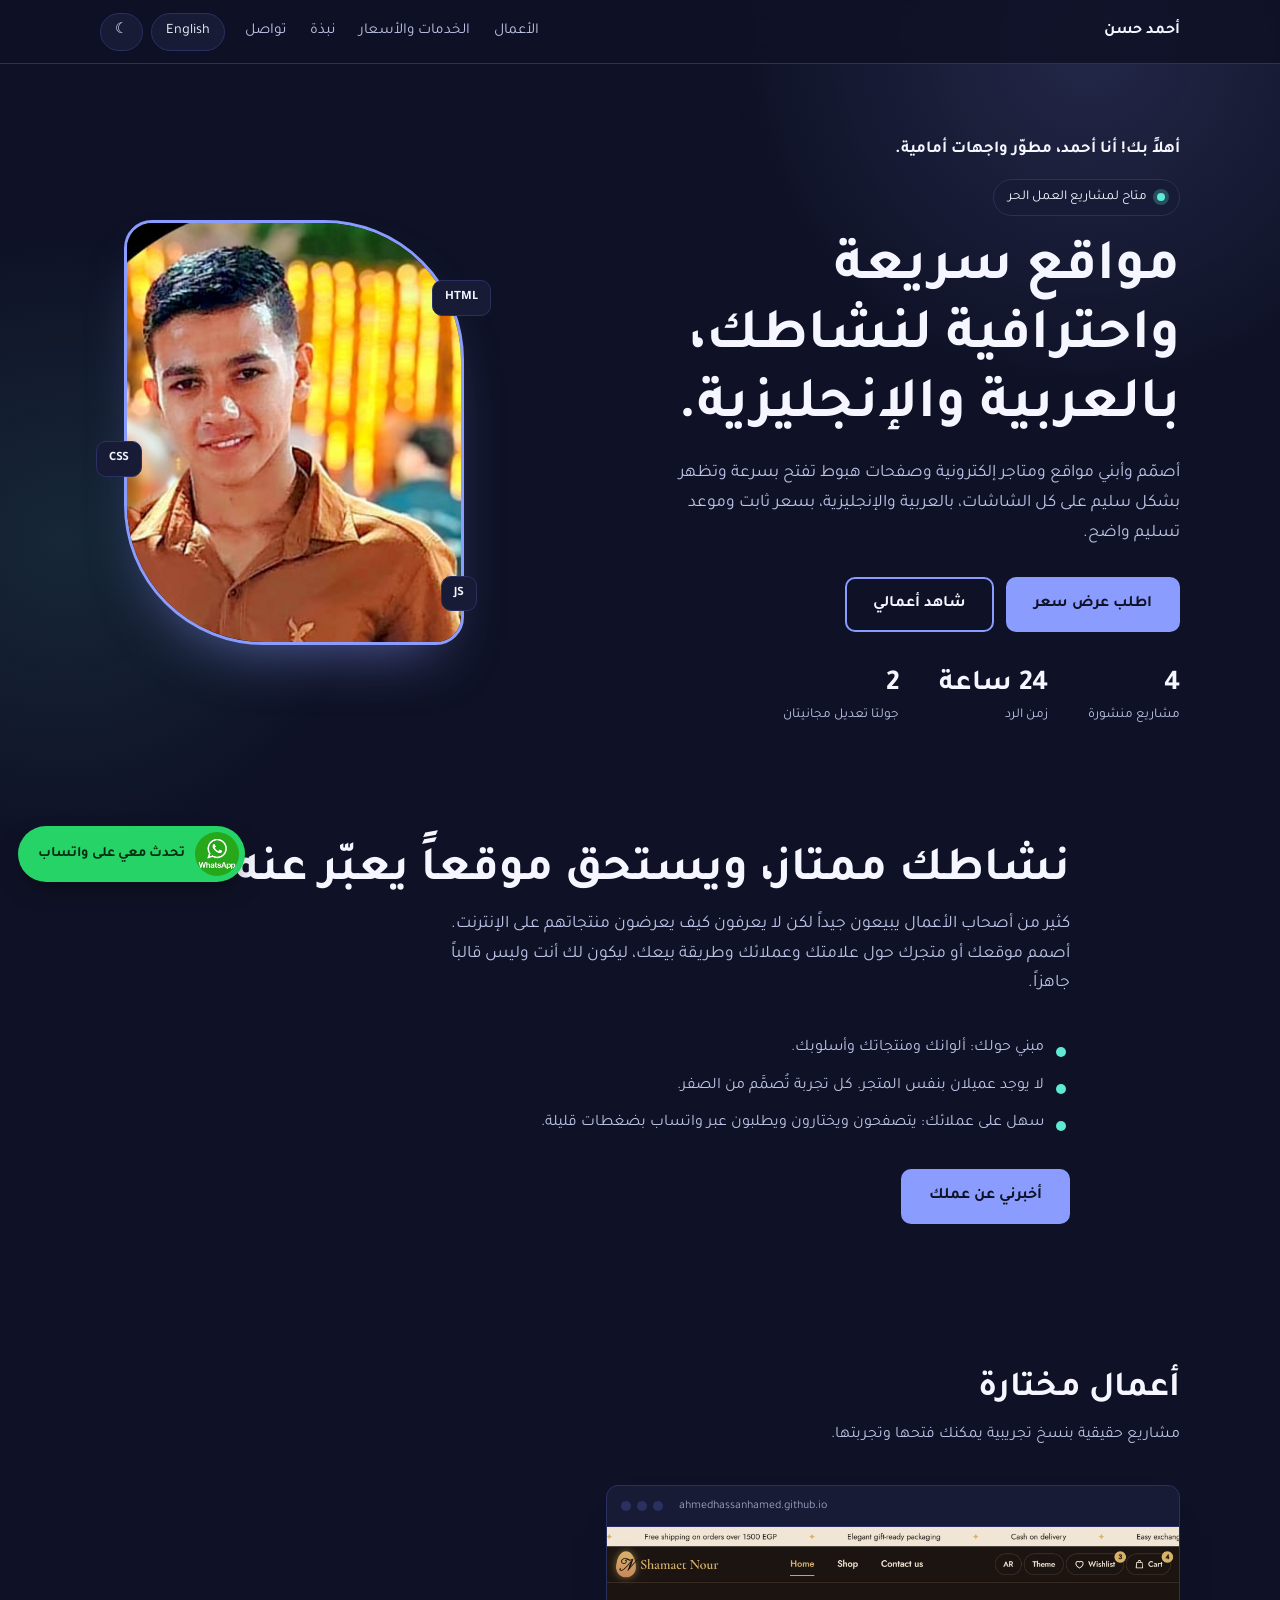
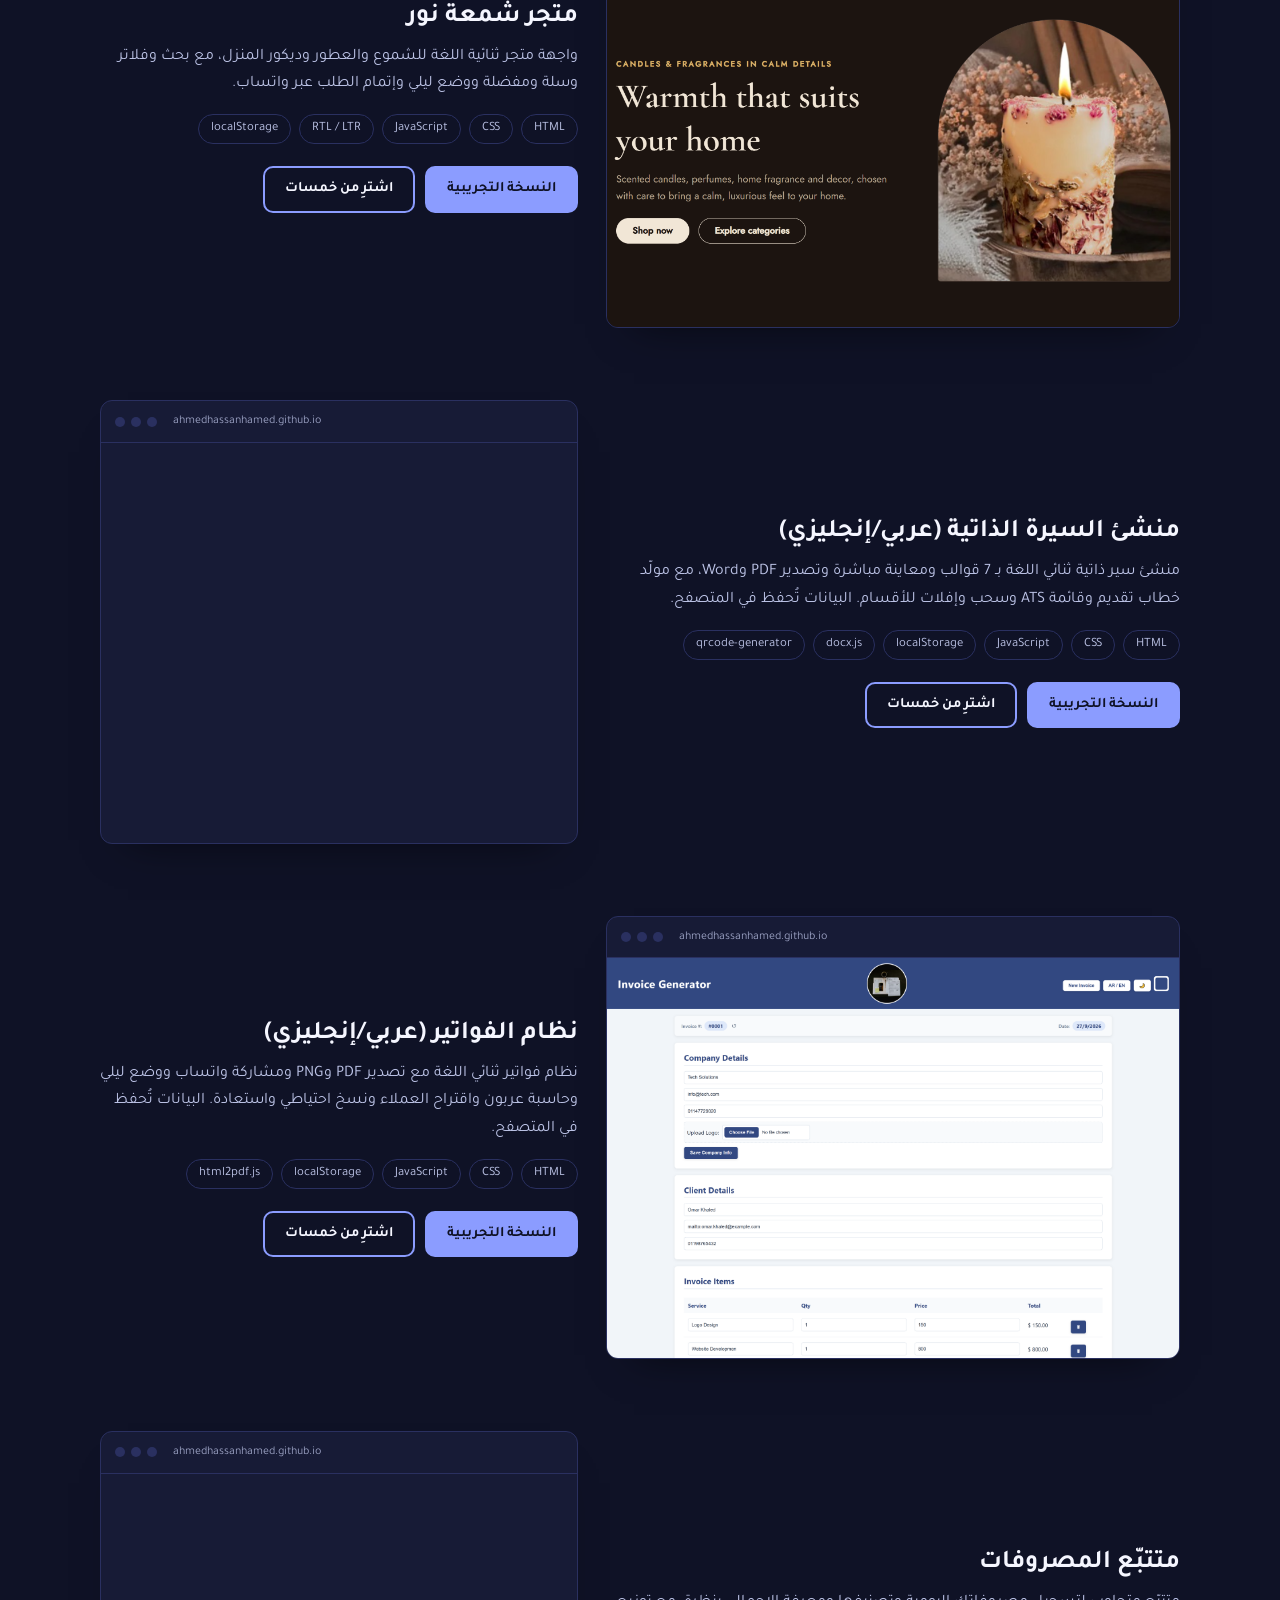
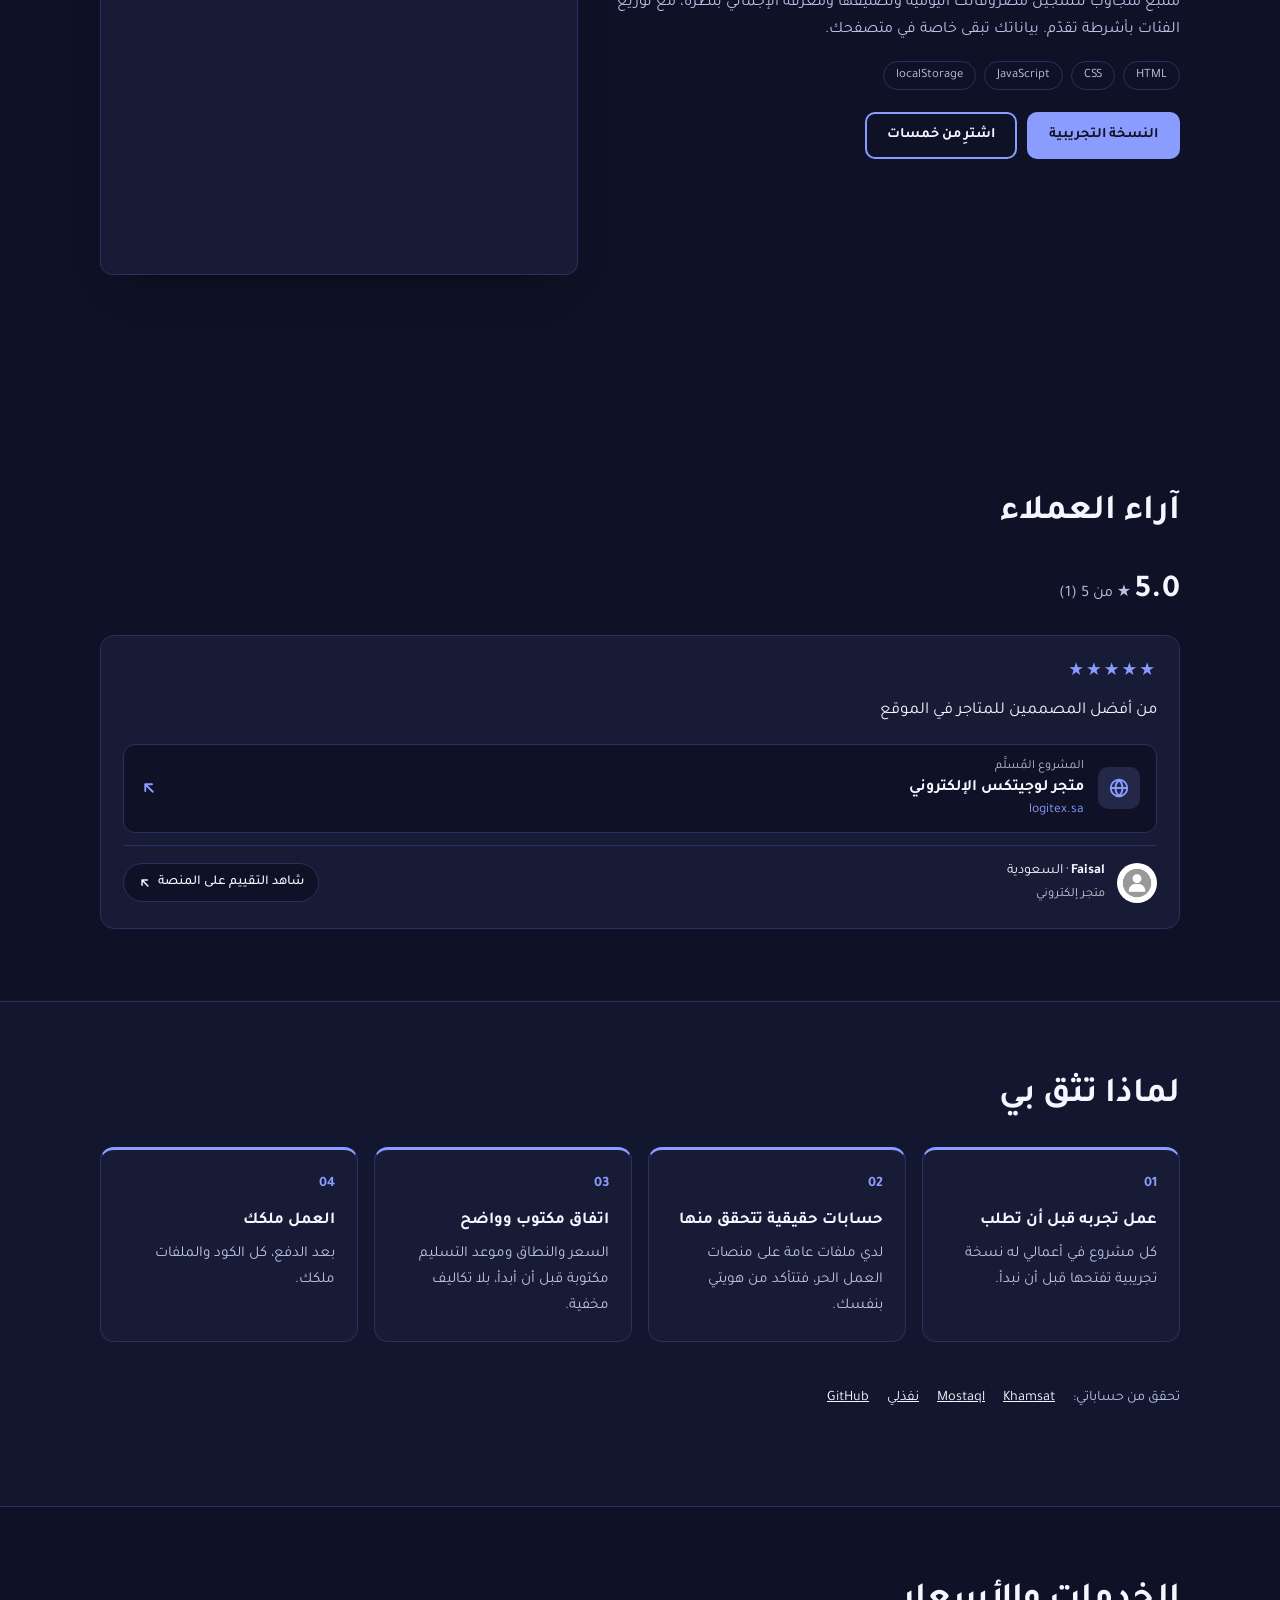
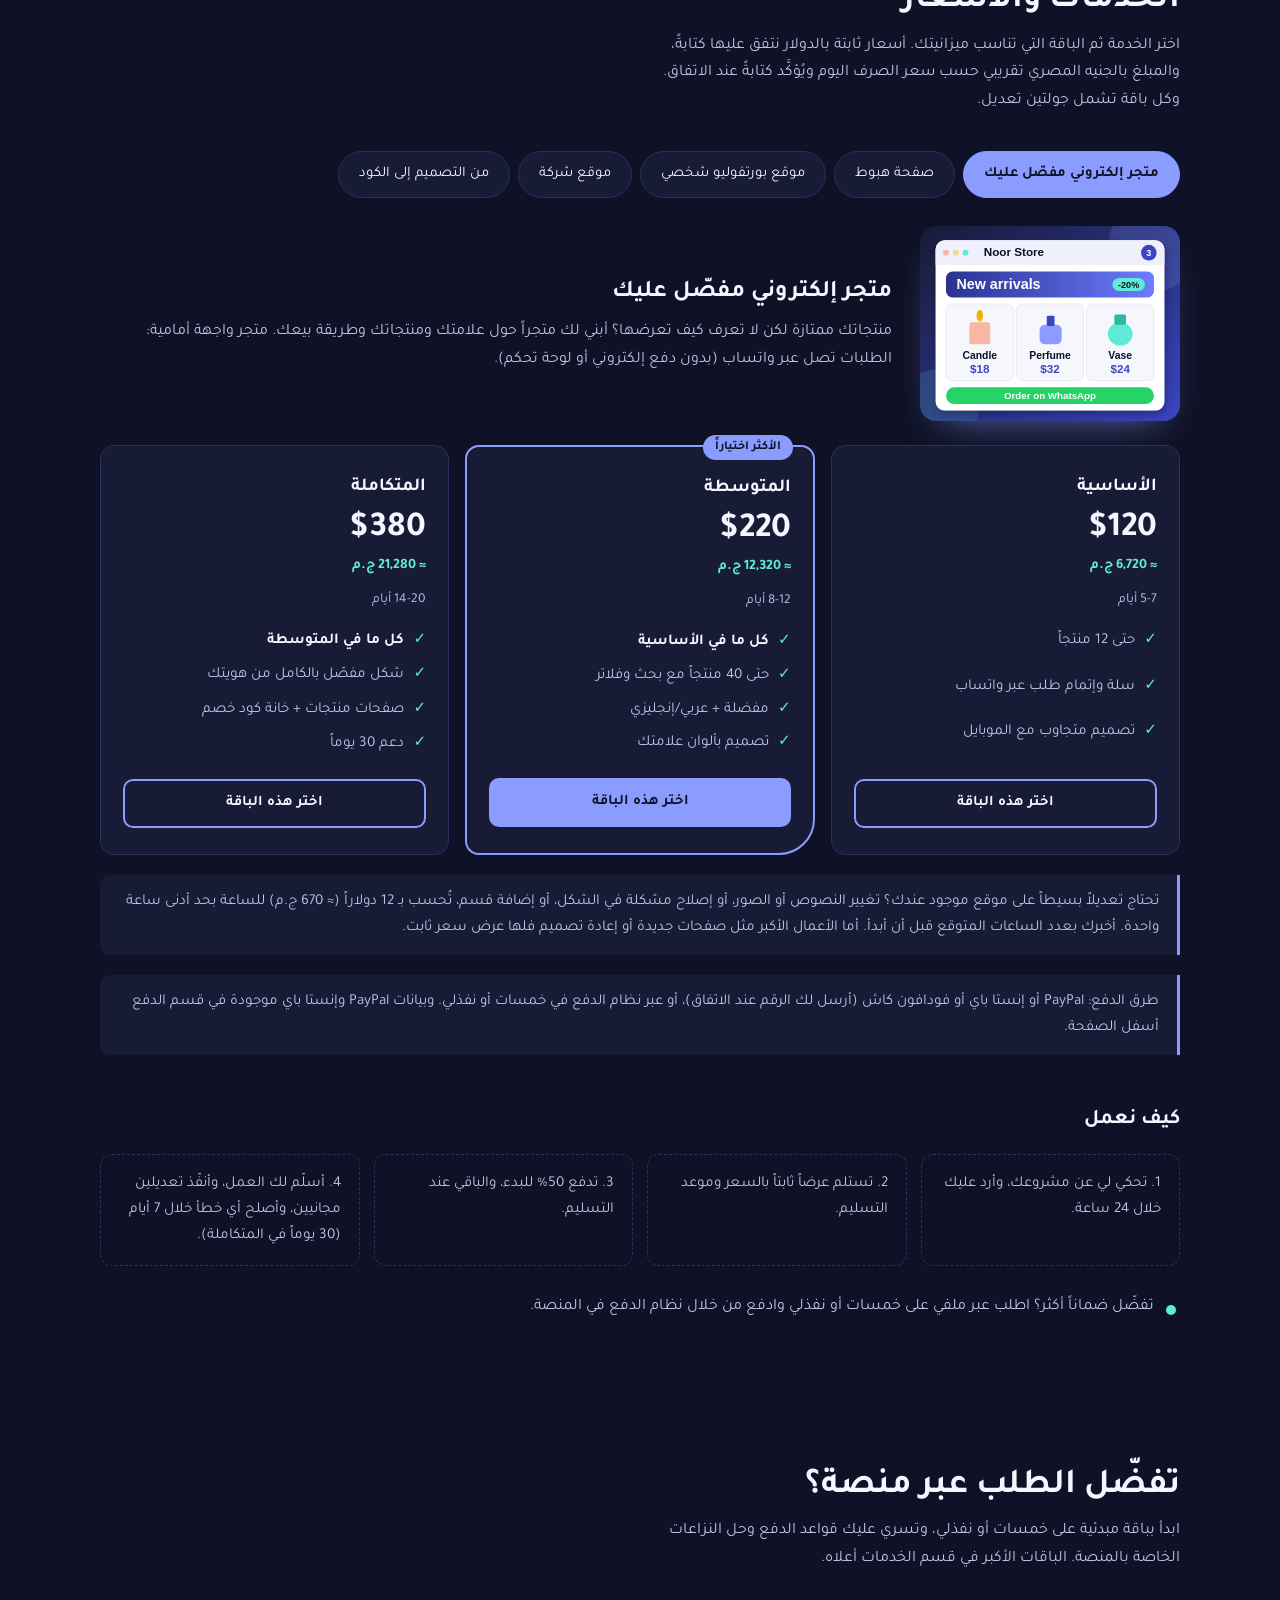
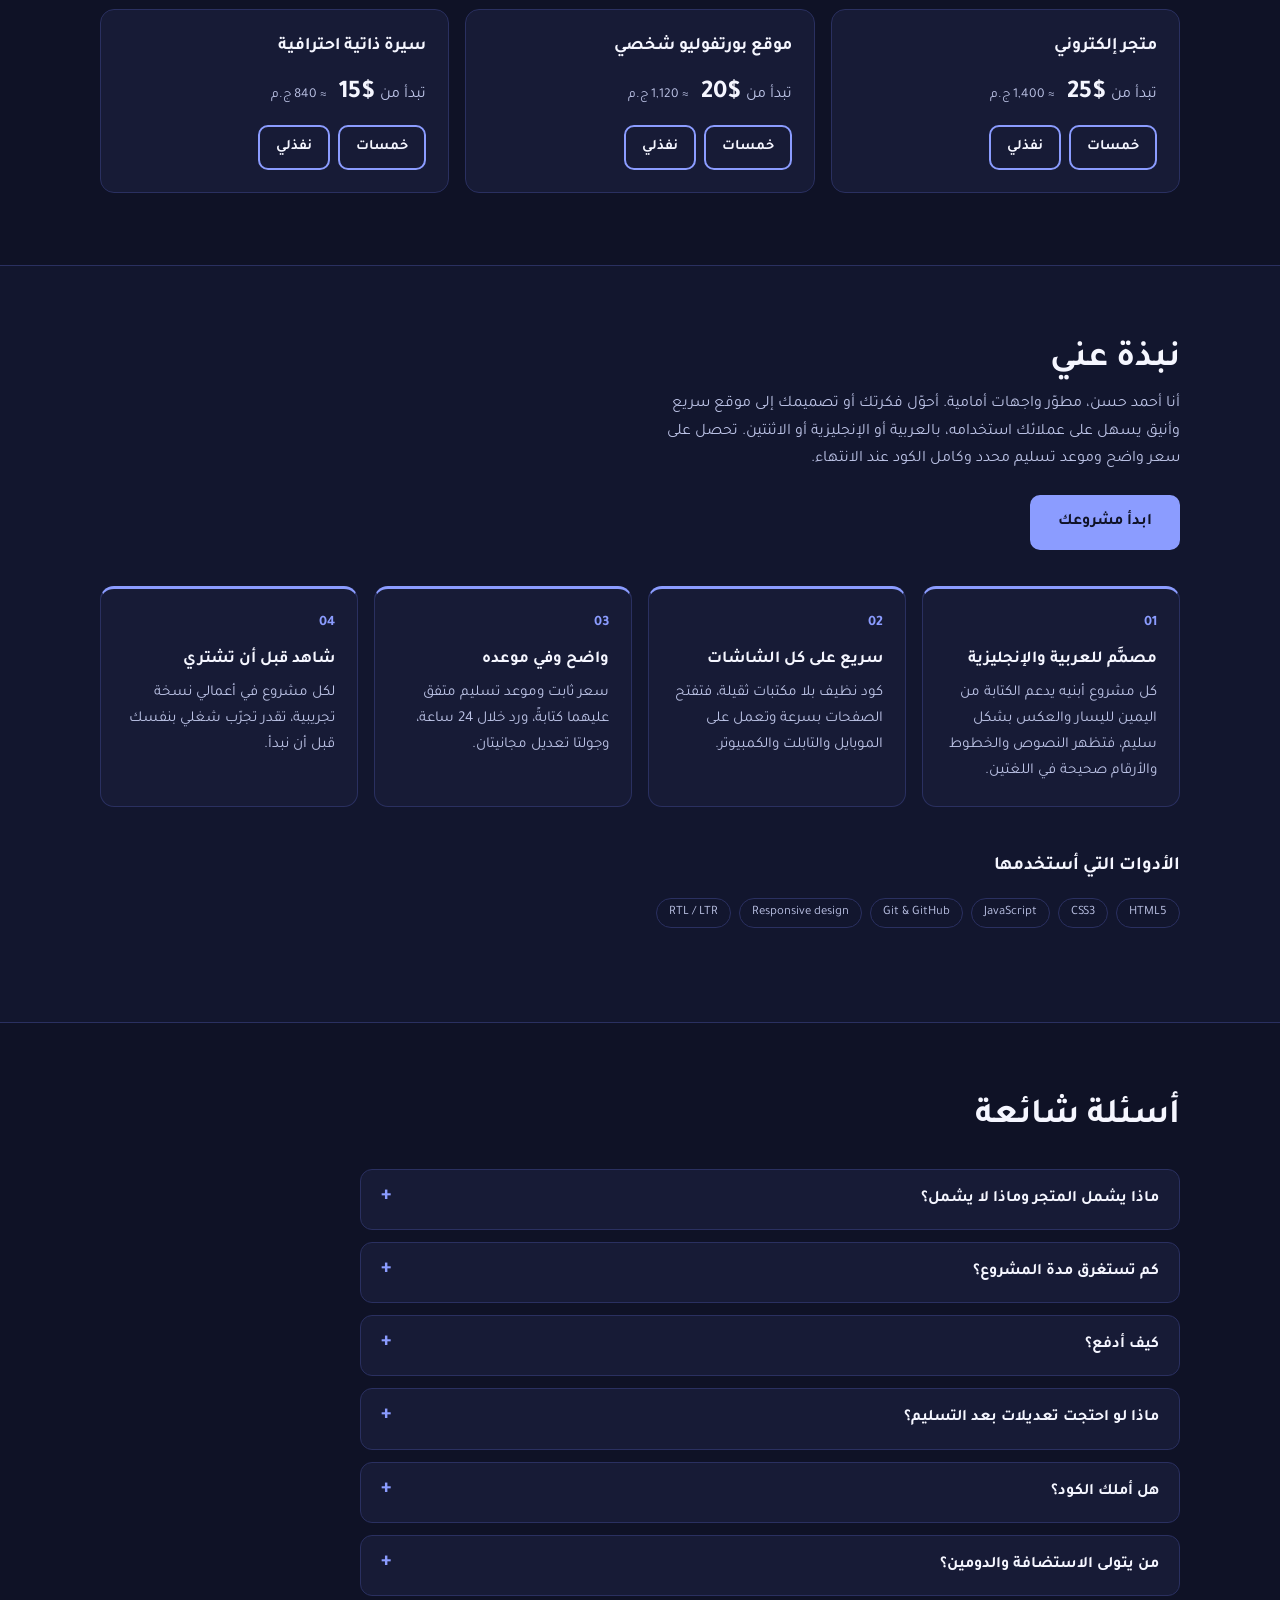
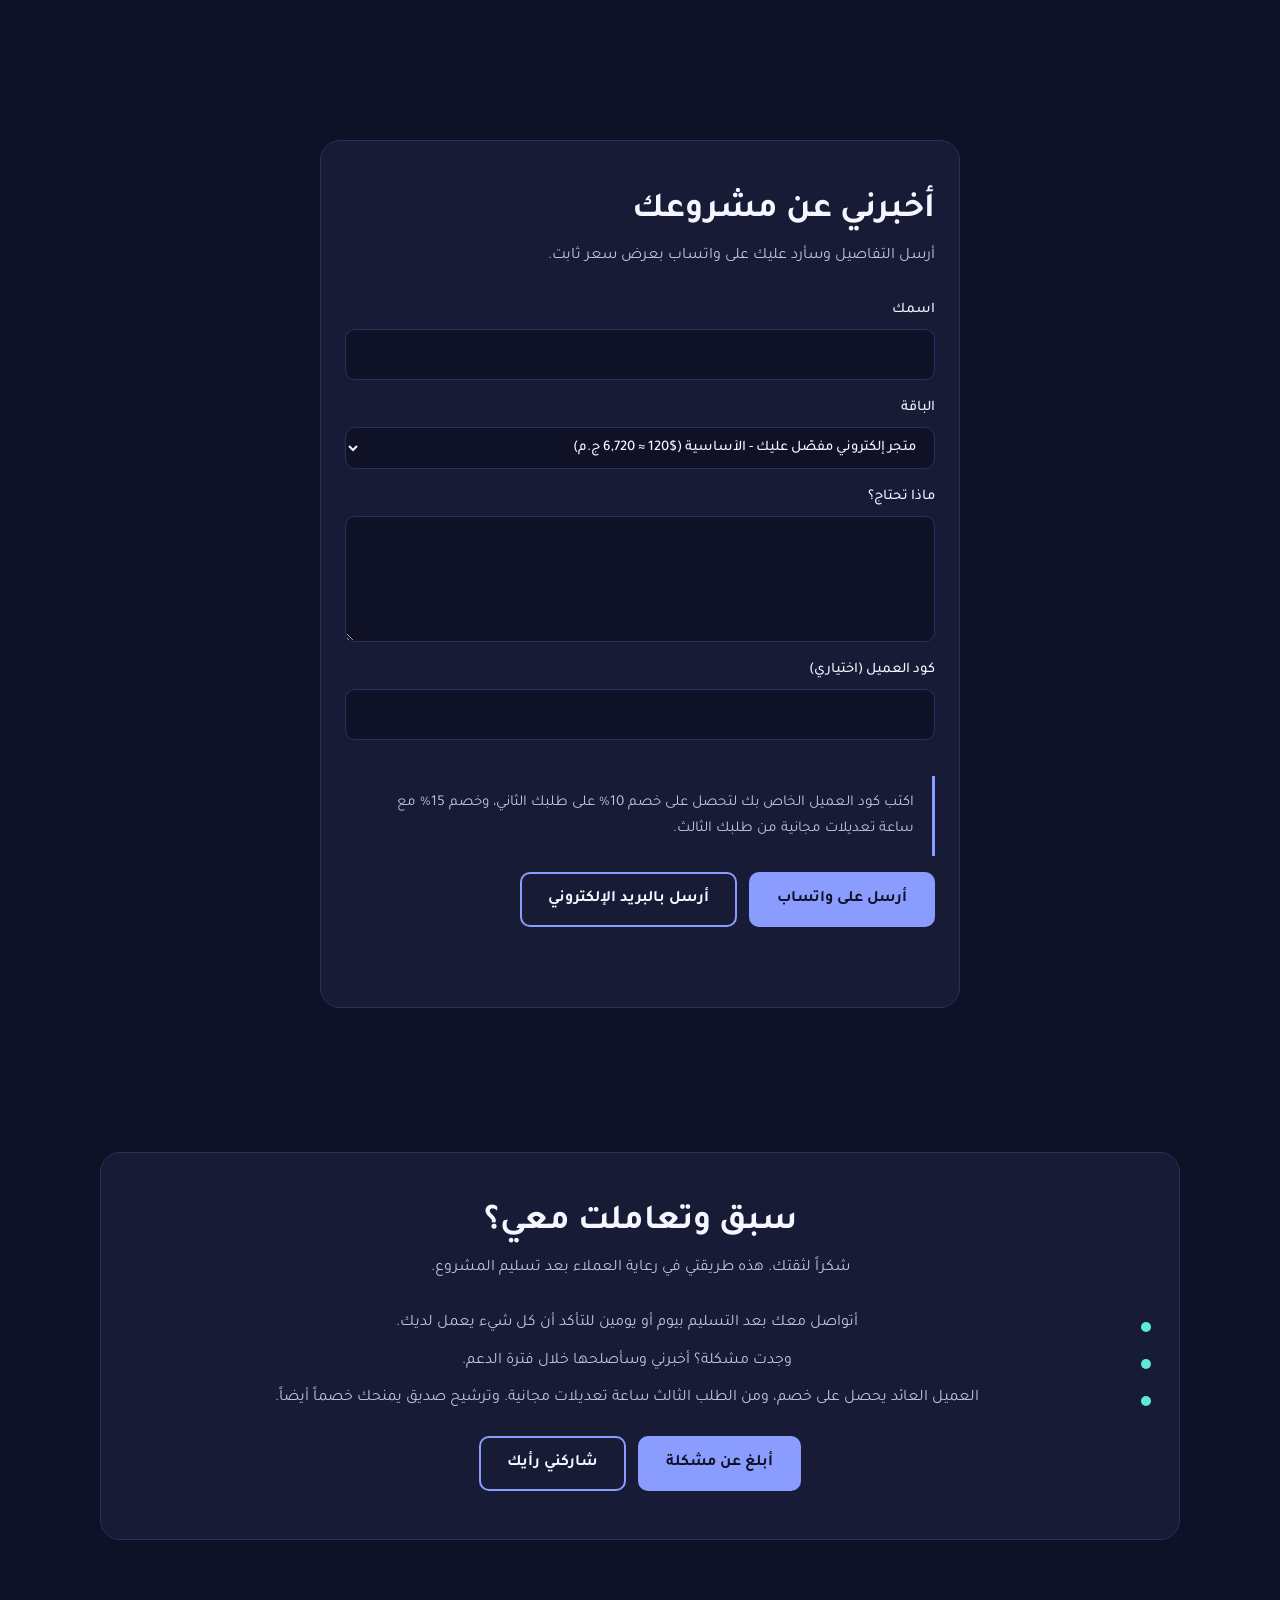
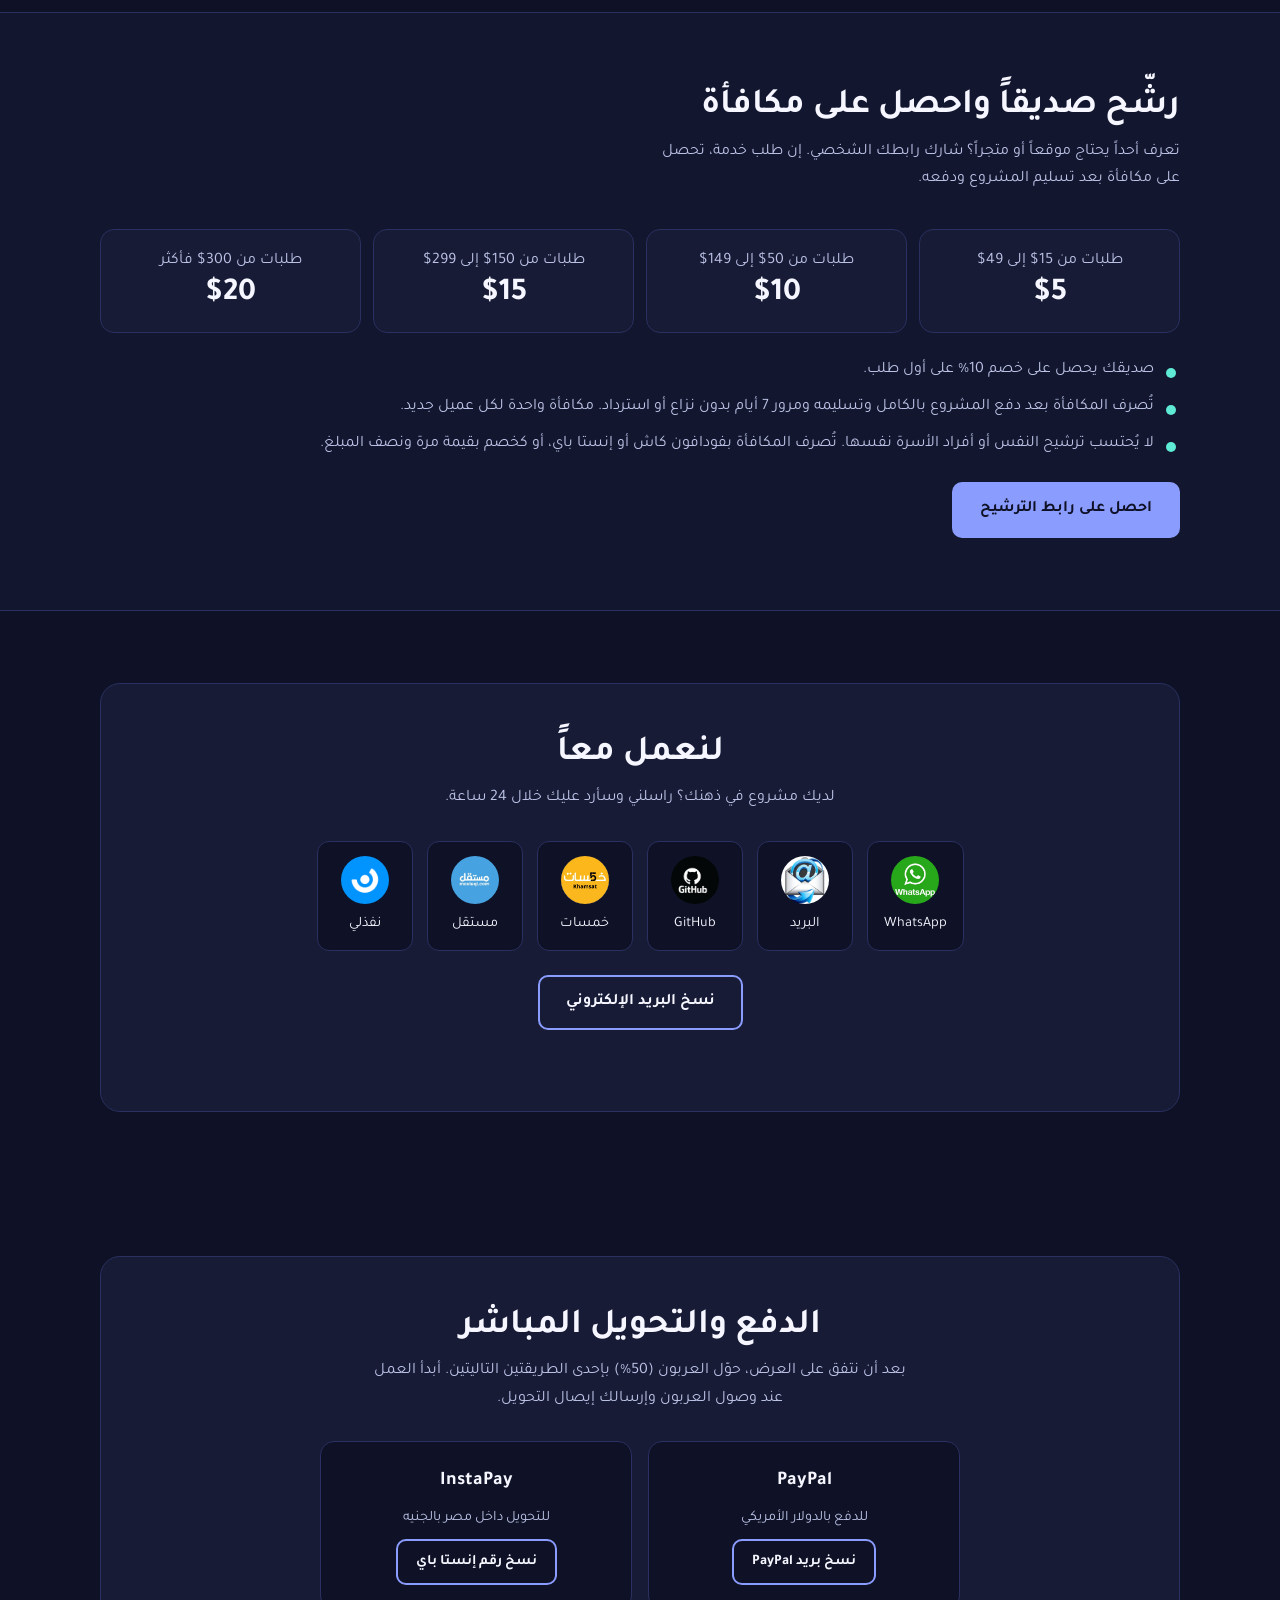
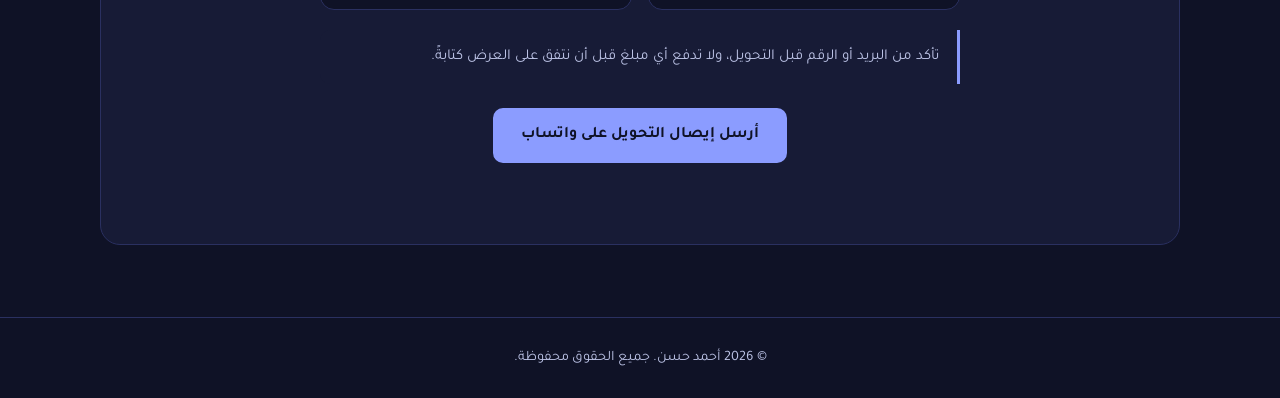
<file: index.html>
<!doctype html>
<html lang="ar" dir="rtl">
  <head>
    <meta charset="UTF-8" />
    <meta name="viewport" content="width=device-width, initial-scale=1.0" />
    <title>أحمد حسن | مطوّر واجهات أمامية</title>
    <meta
      name="description"
      content="أحمد حسن، مطوّر واجهات أمامية. مواقع ومتاجر وأدوات ويب متجاوبة بالعربية والإنجليزية، بأسعار ثابتة تبدأ من 27$."
    />
    <meta name="theme-color" content="#0f1226" />
    <meta name="color-scheme" content="dark light" />
    <meta name="author" content="Ahmed Hassan" />
    <!-- يطبّق اللغة والثيم المحفوظين قبل الرسم، ويخفي المحتوى لحظة صغيرة لحد ما النصوص تتترجم (منعاً لوميض نص إنجليزي) -->
    <script>
      (function (d) {
        try {
          var t = localStorage.getItem("theme"),
            l = localStorage.getItem("lang") || "ar";
          d.dataset.theme = t === "light" ? "light" : "dark";
          d.lang = l;
          d.dir = l === "ar" ? "rtl" : "ltr";
        } catch (e) {}
        d.classList.add("i18n-pending");
        setTimeout(function () {
          d.classList.remove("i18n-pending");
        }, 3000);
      })(document.documentElement);
    </script>
    <link
      rel="canonical"
      href="https://ahmedhassanhamed.github.io/AhmedHassanHamed/"
    />
    <meta property="og:type" content="website" />
    <meta property="og:locale" content="ar_EG" />
    <meta property="og:locale:alternate" content="en_US" />
    <meta property="og:site_name" content="Ahmed Hassan" />
    <meta property="og:title" content="أحمد حسن | مطوّر واجهات أمامية" />
    <meta
      property="og:description"
      content="مواقع ومتاجر وأدوات ويب متجاوبة بالعربية والإنجليزية."
    />
    <meta
      property="og:url"
      content="https://ahmedhassanhamed.github.io/AhmedHassanHamed/"
    />
    <meta
      property="og:image"
      content="https://ahmedhassanhamed.github.io/AhmedHassanHamed/imgs1/og-image.png"
    />
    <meta property="og:image:alt" content="أحمد حسن، مطوّر واجهات أمامية" />
    <meta name="twitter:card" content="summary_large_image" />
    <meta name="twitter:title" content="أحمد حسن | مطوّر واجهات أمامية" />
    <meta
      name="twitter:description"
      content="مواقع ومتاجر وأدوات ويب متجاوبة بالعربية والإنجليزية."
    />
    <meta
      name="twitter:image"
      content="https://ahmedhassanhamed.github.io/AhmedHassanHamed/imgs1/og-image.png"
    />
    <link rel="preconnect" href="https://fonts.googleapis.com" />
    <link rel="preconnect" href="https://fonts.gstatic.com" crossorigin />
    <link
      href="https://fonts.googleapis.com/css2?family=Poppins:wght@400;600;700&family=Tajawal:wght@400;500;700&display=swap"
      rel="stylesheet"
    />
    <!-- بيانات منظّمة لمحركات البحث (الاسم والمهنة وحساباتك) -->
    <script type="application/ld+json">
      {
        "@context": "https://schema.org",
        "@type": "Person",
        "name": "Ahmed Hassan",
        "jobTitle": "Front-End Developer",
        "knowsAbout": [
          "HTML",
          "CSS",
          "JavaScript",
          "Responsive web design",
          "RTL / Arabic web interfaces"
        ],
        "image": "https://ahmedhassanhamed.github.io/AhmedHassanHamed/imgs1/Ahmed.jpeg",
        "url": "https://ahmedhassanhamed.github.io/AhmedHassanHamed/",
        "sameAs": [
          "https://github.com/AhmedHassanHamed",
          "https://khamsat.com/user/hassanhamed_cz",
          "https://mostaql.com/u/Ahmed_Hassan_CZ",
          "https://nafezly.com/u/ahmed_hassan_dev"
        ]
      }
    </script>
    <link rel="icon" href="imgs1/Ahmed.jpeg" />
    <!-- ترتيب الملفات مهم: style.css ثم pricing.css ثم script.js ثم pricing.js -->
    <link rel="stylesheet" href="style.css" />
    <link rel="stylesheet" href="pricing.css" />
    <script src="script.js" defer></script>
    <script src="pricing.js" defer></script>
  </head>
  <body>
    <noscript>
      <p class="noscript-note">
        الموقع يحتاج JavaScript ليعمل بالكامل. / This site needs JavaScript to
        work fully.
        <a href="https://wa.me/201147729020">WhatsApp</a>
      </p>
    </noscript>
    <!-- رابط تخطّى للمحتوى (إمكانية الوصول) -->
    <a class="skip" href="#main" data-i18n="skip">Skip to content</a>

    <!-- ===== شريط التنقل: الروابط + زرار اللغة والثيم + قائمة الموبايل ===== -->
    <nav class="nav" aria-label="Main">
      <div class="wrap">
        <a href="#top" class="brand" data-i18n="brand">Ahmed Hassan</a>
        <ul class="links" id="links">
          <li><a href="#work" data-i18n="nav2">Work</a></li>
          <li><a href="#services" data-i18n="nav1">Services</a></li>
          <li><a href="#about" data-i18n="nav3">About</a></li>
          <li><a href="#contact" data-i18n="nav4">Contact</a></li>
        </ul>
        <div class="tools">
          <button class="pill" id="langBtn" type="button">English</button>
          <button class="pill" id="themeBtn" type="button">☾</button>
          <button
            class="pill menu"
            id="menuBtn"
            type="button"
            aria-expanded="false"
            aria-controls="links"
          >
            ☰
          </button>
        </div>
      </div>
    </nav>

    <main id="main">
      <!-- ===== القسم الأول (Hero): الترحيب والعنوان وصورتك ===== -->
      <header class="hero" id="top">
        <div class="wrap">
          <div>
            <p class="hi" data-i18n="hi">
              Welcome! I'm Ahmed, a front-end developer.
            </p>
            <p class="badge" data-i18n="badge">Available for freelance work</p>
            <h1 data-i18n="h1">
              I build fast websites that work in Arabic and English.
            </h1>
            <p class="sub" data-i18n="sub">
              Front-end developer. Landing pages, stores, and web tools made
              with HTML, CSS, and JavaScript.
            </p>
            <div class="cta">
              <a class="btn" href="#order" data-i18n="cta1">Get a quote</a>
              <a class="btn ghost" href="#work" data-i18n="cta3">See my work</a>
            </div>
            <ul class="facts">
              <li>
                <b id="nProjects">4</b><span data-i18n="f1">Live projects</span>
              </li>
              <li>
                <b data-i18n="f2v">24h</b><span data-i18n="f2">Reply time</span>
              </li>
              <li><b>2</b><span data-i18n="f4">Free revision rounds</span></li>
            </ul>
          </div>
          <div class="portrait">
            <div class="ph">
              <img
                src="imgs1/Ahmed.jpeg"
                alt="Ahmed Hassan"
                width="340"
                height="425"
                fetchpriority="high"
                decoding="async"
              />
            </div>
            <span class="chip c1" aria-hidden="true">HTML</span>
            <span class="chip c2" aria-hidden="true">CSS</span>
            <span class="chip c3" aria-hidden="true">JS</span>
          </div>
        </div>
      </header>

      <!-- ===== رسالة الترحيب الثانية ===== -->

      <section class="sec pitch" id="pitch">
        <div class="wrap">
          <h2 data-i18n="ptTitle">
            Your business is good. Your website should show it.
          </h2>
          <p class="lead" data-i18n="ptLead">
            Many owners sell well but struggle to show their products online. I
            design your website or store around your brand, your customers, and
            the way you sell, so it feels like yours and not like a template.
          </p>
          <ul class="trust">
            <li data-i18n="pt1">
              Built around you: your colors, your products, your voice.
            </li>
            <li data-i18n="pt2">
              No two clients get the same store. Each one is designed from
              scratch.
            </li>
            <li data-i18n="pt3">
              Easy for your customers: browse, choose, and order on WhatsApp in
              a few taps.
            </li>
          </ul>
          <a class="btn" href="#order" data-i18n="ptCta"
            >Tell me about your business</a
          >
        </div>
      </section>

      <!-- ===== الأعمال (بتتملي من script.js) ===== -->

      <section class="sec" id="work">
        <div class="wrap">
          <h2 data-i18n="wTitle">Selected work</h2>
          <p class="lead" data-i18n="wLead">
            Real projects with live demos you can open and try.
          </p>
          <div id="cases"></div>
        </div>
      </section>

      <!-- ===== آراء العملاء (مخفي حتى يوجد رأي حقيقي) ===== -->

      <section class="sec" id="reviews" hidden>
        <div class="wrap">
          <h2 data-i18n="rvTitle">Client reviews</h2>
          <div id="reviewList"></div>
        </div>
      </section>

      <!-- ===== ليه تثق فيّ ===== -->
      <section class="sec alt" id="trust">
        <div class="wrap">
          <h2 data-i18n="trustT">Why you can trust me</h2>
          <ul class="why">
            <li>
              <h3 data-i18n="tw1t">Work you can test first</h3>
              <p data-i18n="tw1d">
                Every project in my portfolio has a live demo you can open
                before we start.
              </p>
            </li>
            <li>
              <h3 data-i18n="tw2t">Real profiles you can check</h3>
              <p data-i18n="tw2d">
                I have public profiles on freelance platforms, so you can verify
                who I am.
              </p>
            </li>
            <li>
              <h3 data-i18n="tw3t">A clear written agreement</h3>
              <p data-i18n="tw3d">
                Price, scope, and delivery date are written before I start, with
                no hidden costs.
              </p>
            </li>
            <li>
              <h3 data-i18n="tw4t">You own the work</h3>
              <p data-i18n="tw4d">
                After payment, all the code and files are yours.
              </p>
            </li>
          </ul>
          <p class="also">
            <span data-i18n="checkMe">Check my profiles:</span>
            <a
              href="https://khamsat.com/user/hassanhamed_cz"
              target="_blank"
              rel="noopener"
              >Khamsat</a
            >
            <a
              href="https://mostaql.com/u/Ahmed_Hassan_CZ"
              target="_blank"
              rel="noopener"
              >Mostaql</a
            >
            <a
              href="https://nafezly.com/u/ahmed_hassan_dev"
              target="_blank"
              rel="noopener"
              data-i18n="nafezly"
              >Nafezly</a
            >
            <a
              href="https://github.com/AhmedHassanHamed"
              target="_blank"
              rel="noopener"
              >GitHub</a
            >
          </p>
        </div>
      </section>

      <!-- ===== الخدمات والأسعار (بتتملي من pricing.js) ===== -->

      <section class="sec" id="services">
        <div class="wrap">
          <h2 data-i18n="sTitle">Services and prices</h2>
          <p class="lead" data-i18n="sLead">Fixed prices.</p>
          <div class="tabs" id="tabs" role="tablist"></div>
          <div id="svcPanel" role="tabpanel"></div>
          <p class="note" data-i18n="hourly">
            Need a small change on a site you already have? Updating text or
            images, fixing a layout problem, or adding a section is $12 per
            hour, with a 1-hour minimum. I'll tell you the estimated hours
            before I start. Bigger work, like new pages or a redesign, gets a
            fixed quote instead.
          </p>
          <p class="note" data-i18n="payNote">
            Payment methods: Vodafone Cash and InstaPay (I send you the transfer
            details when we agree), or through the payment system of Khamsat or
            Nafezly.
          </p>
          <h3 class="subh" data-i18n="pTitle">How it works</h3>
          <ol class="steps">
            <li data-i18n="p1">
              1. Tell me about your project. I reply within 24 hours.
            </li>
            <li data-i18n="p2">
              2. You get a fixed quote with the price and delivery date.
            </li>
            <li data-i18n="p3">
              3. You pay 50% to start, and the rest on delivery.
            </li>
            <li data-i18n="p4">
              4. I deliver, make 2 free revisions, and fix any bug within 7 days
              (30 days in Premium).
            </li>
          </ol>
          <ul class="trust">
            <li data-i18n="tr1">
              Prefer a safety net? Order through my Khamsat or Nafezly profile
              and pay through the platform.
            </li>
          </ul>
        </div>
      </section>

      <!-- ===== اطلب بضمان المنصة ===== -->
      <section class="sec" id="platforms">
        <div class="wrap">
          <h2 data-i18n="platT">Prefer to order through a platform?</h2>
          <p class="lead" data-i18n="platD">
            Start with a starter package on Khamsat or Nafezly, and that
            platform's own payment and dispute rules apply. Larger packages are
            in the services section above.
          </p>
          <div class="plat-grid" id="platGrid"></div>
        </div>
      </section>

      <!-- ===== نبذة عني ===== -->
      <section class="sec alt" id="about">
        <div class="wrap">
          <div class="about-top">
            <h2 data-i18n="aTitle">About me</h2>
            <p class="lead" data-i18n="aText">
              I'm Ahmed Hassan, a front-end developer. I turn your idea or
              design into a fast, good-looking website.
            </p>
            <a class="btn" href="#order" data-i18n="aCta">Start your project</a>
          </div>
          <ul class="why">
            <li>
              <h3 data-i18n="ab1t">Built for Arabic and English</h3>
              <p data-i18n="ab1d">
                Every project I build supports right-to-left and left-to-right
                layouts properly, so text, fonts, and numbers look right in both
                languages.
              </p>
            </li>
            <li>
              <h3 data-i18n="ab2t">Fast on every screen</h3>
              <p data-i18n="ab2d">
                Clean code with no heavy libraries, so pages open quickly and
                work on phones, tablets, and desktops.
              </p>
            </li>
            <li>
              <h3 data-i18n="ab3t">Clear and on time</h3>
              <p data-i18n="ab3d">
                A fixed price and a delivery date agreed in writing, a reply
                within 24 hours, and 2 free revision rounds.
              </p>
            </li>
            <li>
              <h3 data-i18n="ab4t">See it before you buy</h3>
              <p data-i18n="ab4d">
                Each project in my portfolio has a live demo, so you can test my
                work yourself before we start.
              </p>
            </li>
          </ul>
          <h3 data-i18n="aTools">Tools I use</h3>
          <ul class="tech">
            <li>HTML5</li>
            <li>CSS3</li>
            <li>JavaScript</li>
            <li>Git &amp; GitHub</li>
            <li>Responsive design</li>
            <li>RTL / LTR</li>
          </ul>
        </div>
      </section>

      <!-- ===== الأسئلة الشائعة ===== -->
      <section class="sec" id="faq">
        <div class="wrap">
          <h2 data-i18n="faqT">Frequently asked questions</h2>
          <div class="faq">
            <details>
              <summary data-i18n="faq1q">
                What does the store include, and what does it not include?
              </summary>
              <p data-i18n="faq1a">
                The store includes a home page, product listing, a cart, and
                ordering through WhatsApp, in a responsive design. Search,
                filters, bilingual pages, and extra product pages depend on the
                package you choose. It does not include online payment, an admin
                dashboard, or a database, because it is a front-end store.
              </p>
            </details>
            <details>
              <summary data-i18n="faq2q">How long does a project take?</summary>
              <p data-i18n="faq2a">
                Each package shows its delivery time, from 1 to 2 days for
                design to code up to 14 to 20 days for the largest store
                package. I confirm the exact date in writing before I start.
              </p>
            </details>
            <details>
              <summary data-i18n="faq3q">How do I pay?</summary>
              <p data-i18n="faq3a">
                You pay 50% to start and the rest on delivery. If you prefer
                extra protection, you can order through my Khamsat or Nafezly
                profile and pay through the platform.
              </p>
            </details>
            <details>
              <summary data-i18n="faq4q">
                What if I need changes after delivery?
              </summary>
              <p data-i18n="faq4a">
                Every package includes 2 free revision rounds on the agreed
                work. Small edits to an existing site cost $12 per hour with a
                1-hour minimum, and bigger changes get a fixed quote.
              </p>
            </details>
            <details>
              <summary data-i18n="faq5q">Do I own the code?</summary>
              <p data-i18n="faq5a">
                Yes. Once the project is paid, all the code and files are yours.
              </p>
            </details>
            <details>
              <summary data-i18n="faq6q">
                Who handles hosting and the domain?
              </summary>
              <p data-i18n="faq6a">
                I can publish your site on free hosting and send you the link. A
                paid domain name is bought on your own account, and I can help
                you connect it.
              </p>
            </details>
          </div>
        </div>
      </section>

      <!-- ===== نموذج طلب عرض السعر ===== -->

      <section class="sec" id="order">
        <div class="wrap">
          <div class="box form-box">
            <h2 data-i18n="oTitle">Tell me about your project</h2>
            <p class="lead" data-i18n="oLead">
              Send the details and I'll reply on WhatsApp with a fixed quote.
            </p>
            <p class="note" id="refNote" hidden></p>
            <form id="orderForm" class="form">
              <label
                ><span data-i18n="fName">Your name</span
                ><input id="fName" required autocomplete="name"
              /></label>
              <label
                ><span data-i18n="fSvc">Service</span
                ><select id="fSvc"></select
              ></label>
              <label
                ><span data-i18n="fMsg">What do you need?</span
                ><textarea id="fMsg" rows="4" required></textarea>
              </label>
              <label>
                <span data-i18n="fCode">Client code (optional)</span>
                <input id="fCode" autocomplete="off" />
              </label>
              <p class="note" data-i18n="returnD">
                Enter your client code to get 10% off your second order, and 15%
                off plus a free hour of edits from your third order.
              </p>
              <div class="form-actions">
                <button class="btn" type="submit" data-i18n="fSend">
                  Send on WhatsApp
                </button>
                <button
                  class="btn ghost"
                  type="button"
                  id="mailBtn"
                  data-i18n="fMail"
                >
                  Send by email
                </button>
              </div>
            </form>
            <p class="status" id="orderMsg" role="status"></p>
          </div>
        </div>
      </section>

      <!-- ===== عميل سابق؟ ===== -->
      <section class="sec" id="clients">
        <div class="wrap">
          <div class="box">
            <h2 data-i18n="cliT">Already worked with me?</h2>
            <p class="lead" data-i18n="cliD">
              Thank you for trusting me. This is how I look after clients once
              the project is delivered.
            </p>
            <ul class="trust">
              <li data-i18n="cl1">
                I check in 1 to 2 days after delivery to make sure everything
                works for you.
              </li>
              <li data-i18n="cl2">
                Found a problem? Tell me and I'll fix it within the support
                period.
              </li>
              <li data-i18n="cl3">
                Returning clients get a discount, and from the third order a
                free hour of edits. Referring a friend earns you a discount too.
              </li>
            </ul>
            <div
              class="form-actions"
              style="justify-content: center; margin-top: 24px"
            >
              <a
                class="btn"
                id="issueBtn"
                href="#"
                target="_blank"
                rel="noopener"
                data-i18n="issueB"
                >Report a problem</a
              >
              <a
                class="btn ghost"
                id="feedbackBtn"
                href="#"
                target="_blank"
                rel="noopener"
                data-i18n="feedB"
                >Share feedback</a
              >
            </div>
          </div>
        </div>
      </section>

      <!-- ===== برنامج الترشيح ===== -->
      <section class="sec alt" id="referral">
        <div class="wrap">
          <h2 data-i18n="refT">Refer a friend, get rewarded</h2>
          <p class="lead" data-i18n="refD">
            Know someone who needs a website or a store? Share your personal
            link. If they place an order, you get a reward after the project is
            delivered and paid.
          </p>
          <ul class="tiers">
            <li><span data-i18n="rt1">Orders $15 to $49</span><b>$5</b></li>
            <li><span data-i18n="rt2">Orders $50 to $149</span><b>$10</b></li>
            <li><span data-i18n="rt3">Orders $150 to $299</span><b>$15</b></li>
            <li>
              <span data-i18n="rt4">Orders $300 and above</span><b>$20</b>
            </li>
          </ul>
          <ul class="trust">
            <li data-i18n="rf1">
              Your friend gets 10% off their first order.
            </li>
            <li data-i18n="rf2">
              The reward is paid after the project is paid in full, delivered,
              and 7 days pass with no dispute or refund. One reward per new
              client.
            </li>
            <li data-i18n="rf3">
              Self-referrals and referrals within the same household do not
              count. Rewards are paid by Vodafone Cash or InstaPay, or as a
              discount worth 1.5 times the amount.
            </li>
          </ul>
          <a
            class="btn"
            id="refBtn"
            href="#"
            target="_blank"
            rel="noopener"
            data-i18n="refB"
            >Get my referral link</a
          >
        </div>
      </section>

      <!-- ===== التواصل ===== -->

      <section class="sec" id="contact">
        <div class="wrap">
          <div class="box">
            <h2 data-i18n="cTitle">Let's work together</h2>
            <p class="lead" data-i18n="cText">
              Tell me about your project and I'll get back to you.
            </p>
            <div class="contact-links">
              <a
                id="waContact"
                href="https://wa.me/201147729020"
                target="_blank"
                rel="noopener"
                ><img
                  src="imgs1/WhatsApp.jpeg"
                  alt=""
                  width="48"
                  height="48"
                  loading="lazy"
                /><span>WhatsApp</span></a
              >
              <a href="mailto:ahmed.hassan.dev77@gmail.com"
                ><img
                  src="imgs1/Email.jpeg"
                  alt=""
                  width="48"
                  height="48"
                  loading="lazy"
                /><span data-i18n="email">Email</span></a
              >
              <a
                href="https://github.com/AhmedHassanHamed"
                target="_blank"
                rel="noopener"
                ><img
                  src="imgs1/GitHub.jpeg"
                  alt=""
                  width="48"
                  height="48"
                  loading="lazy"
                /><span>GitHub</span></a
              >
              <a
                href="https://khamsat.com/user/hassanhamed_cz"
                target="_blank"
                rel="noopener"
                ><img
                  src="imgs1/Khmsat.jpeg"
                  alt=""
                  width="48"
                  height="48"
                  loading="lazy"
                /><span data-i18n="khamsat">Khamsat</span></a
              >
              <a
                href="https://mostaql.com/u/Ahmed_Hassan_CZ"
                target="_blank"
                rel="noopener"
                ><img
                  src="imgs1/Mostaql.jpeg"
                  alt=""
                  width="48"
                  height="48"
                  loading="lazy"
                /><span data-i18n="mostaql">Mostaql</span></a
              >
              <a
                href="https://nafezly.com/u/ahmed_hassan_dev"
                target="_blank"
                rel="noopener"
                ><img
                  src="imgs1/Nafezly.jpeg"
                  alt=""
                  width="48"
                  height="48"
                  loading="lazy"
                /><span data-i18n="nafezly">Nafezly</span></a
              >
            </div>
            <button
              class="btn ghost copy"
              id="copyBtn"
              type="button"
              data-i18n="copy"
            >
              Copy email address
            </button>
            <p class="status" id="status" role="status"></p>
          </div>
        </div>
      </section>

      <!-- ===== الدفع والتحويل المباشر ===== -->
      <section class="sec" id="pay">
        <div class="wrap">
          <div class="box">
          <h2 data-i18n="payT">Payment and direct transfer</h2>
          <p class="lead" data-i18n="payD">
            After we agree on the quote, send the 50% deposit with one of the
            methods below.
          </p>
          <div class="pay-grid">
            <article class="pay-card">
              <h3>PayPal</h3>
              <p class="pay-for" data-i18n="payPPd">Pay in US dollars</p>
              <button
                class="btn ghost"
                type="button"
                data-copy="hassanhamedeldomoky@gmail.com"
                data-i18n="payCopyPP"
              >
                Copy PayPal email
              </button>
            </article>
            <article class="pay-card">
              <h3>InstaPay</h3>
              <p class="pay-for" data-i18n="payIPd">
                Transfers inside Egypt, in EGP
              </p>
              <button
                class="btn ghost"
                type="button"
                data-copy="01066612036"
                data-i18n="payCopyIP"
              >
                Copy InstaPay number
              </button>
            </article>
          </div>
          <p class="note" data-i18n="payWarn">
            Check the email or number before you send, and do not pay before
            we agree on the quote in writing.
          </p>
          <a
            class="btn"
            id="payWa"
            href="https://wa.me/201147729020"
            target="_blank"
            rel="noopener"
            data-i18n="payWaBtn"
            >Send the transfer receipt on WhatsApp</a
          >
          <p class="status" id="payStatus" role="status"></p>
          </div>
          </div>
        </div>
      </section>
    </main>

    <!-- ===== الفوتر ===== -->
    <footer>
      <p>
        &copy; <span id="year">2026</span>
        <span data-i18n="foot">Ahmed Hassan. All rights reserved.</span>
      </p>
    </footer>
    <!-- ===== زرار واتساب العائم (رابطه بيتظبط من pricing.js) ===== -->
    <a
      class="wa-float"
      id="waFloat"
      href="https://wa.me/201147729020"
      target="_blank"
      rel="noopener"
    >
      <img src="imgs1/WhatsApp.jpeg" alt="" width="44" height="44" />
      <span data-i18n="waChat">Chat on WhatsApp</span>
    </a>
    <!-- ===== زرار الطلوع لفوق: يظهر بعد النزول شوية، وعلى الجانب المقابل لزرار واتساب ===== -->
    <a class="to-top" id="toTop" href="#top">
      <svg
        viewBox="0 0 24 24"
        width="22"
        height="22"
        aria-hidden="true"
        fill="none"
        stroke="currentColor"
        stroke-width="2.5"
        stroke-linecap="round"
        stroke-linejoin="round"
      >
        <path d="M12 19V5M5 12l7-7 7 7" />
      </svg>
      <span class="sr-only" data-i18n="toTop">Back to top</span>
    </a>
  </body>
</html>
</file>
<file: style.css>
/* =====================================================
   style.css: التنسيق الأساسي للبورتفوليو
   ملحوظة: pricing.css بيتحمل بعد الملف ده وبيغيّر الألوان،
   فلتغيير الألوان عدّل في pricing.css مش هنا.
   ===================================================== */
/* ===== 1. المتغيرات (الألوان والمقاسات): الوضع الليلي والنهاري ===== */
:root {
  --bg: #0c1222;
  --surface: #131c33;
  --line: #24304d;
  --text: #c3cde0;
  --head: #f4f7fb;
  --accent: #f5b301;
  --on-accent: #0c1222;
  --ok: #34d399;
  --nav-h: 64px;
  color-scheme: dark;
}
:root[data-theme="light"] {
  --bg: #f6f7fb;
  --surface: #ffffff;
  --line: #dfe4ee;
  --text: #4a5670;
  --head: #0c1222;
  --accent: #9a6200;
  --on-accent: #ffffff;
  --ok: #047857;
  color-scheme: light;
}
/* إعادة ضبط عامة (Reset) وعناصر أساسية */
* {
  box-sizing: border-box;
  margin: 0;
  padding: 0;
}
html {
  scroll-behavior: smooth;
  scroll-padding-top: var(--nav-h);
}
body {
  font:
    400 1rem/1.7 Poppins,
    system-ui,
    sans-serif;
  background: var(--bg);
  color: var(--text);
  transition:
    background-color 0.3s,
    color 0.3s;
}
:lang(ar) {
  font-family: Tajawal, Poppins, system-ui, sans-serif;
}
img {
  max-width: 100%;
  display: block;
}
a {
  color: inherit;
}
:focus-visible {
  outline: 2px solid var(--accent);
  outline-offset: 3px;
}
.wrap {
  width: min(100% - 40px, 1080px);
  margin-inline: auto;
}
/* رابط "تخطّى إلى المحتوى" (لقارئات الشاشة والكيبورد) */
.skip {
  position: absolute;
  inset-inline-start: 12px;
  top: -60px;
  z-index: 100;
  background: var(--accent);
  color: var(--on-accent);
  padding: 8px 16px;
  border-radius: 8px;
}
.skip:focus {
  top: 10px;
}

/* ===== 2. شريط التنقل العلوي (Nav) ===== */
.nav {
  position: sticky;
  top: 0;
  z-index: 50;
  height: var(--nav-h);
  background: color-mix(in srgb, var(--bg) 88%, transparent);
  backdrop-filter: blur(10px);
  border-bottom: 1px solid var(--line);
}
.nav .wrap {
  height: 100%;
  display: flex;
  align-items: center;
  gap: 20px;
}
.brand {
  font-weight: 700;
  color: var(--head);
  text-decoration: none;
  margin-inline-end: auto;
}
.links {
  display: flex;
  gap: 24px;
  list-style: none;
}
.links a {
  text-decoration: none;
  font-size: 0.95rem;
  padding: 4px 0;
  border-bottom: 2px solid transparent;
}
.links a:hover {
  color: var(--head);
  border-color: var(--accent);
}
.tools {
  display: flex;
  gap: 8px;
}
.pill {
  height: 38px;
  padding: 0 14px;
  border: 1px solid var(--line);
  border-radius: 999px;
  background: var(--surface);
  color: var(--head);
  font: inherit;
  font-size: 0.9rem;
  cursor: pointer;
}
.menu {
  display: none;
  align-items: center;
}
@media (max-width: 760px) {
  .menu {
    display: inline-flex;
  }
  .links {
    display: none;
    position: absolute;
    inset: var(--nav-h) 0 auto;
    flex-direction: column;
    gap: 0;
    background: var(--bg);
    border-bottom: 1px solid var(--line);
  }
  .links.open {
    display: flex;
  }
  .links li {
    padding: 14px 20px;
  }
}

/* ===== 3. القسم الأول (Hero): العنوان والصورة ===== */
.hero {
  padding: 72px 0 40px;
}
.hero .wrap {
  display: grid;
  gap: 48px;
  align-items: center;
}
@media (min-width: 900px) {
  .hero .wrap {
    grid-template-columns: 1.25fr 0.75fr;
  }
}
.hero .wrap > * {
  animation: rise 0.7s both;
}
.hero .wrap > :nth-child(2) {
  animation-delay: 0.15s;
}
@keyframes rise {
  from {
    opacity: 0;
    transform: translateY(16px);
  }
}
/* شارة "متاح للعمل" */
.badge {
  display: inline-flex;
  align-items: center;
  gap: 10px;
  padding: 6px 14px;
  border: 1px solid var(--line);
  border-radius: 999px;
  background: var(--surface);
  color: var(--head);
  font-size: 0.85rem;
}
.badge::before {
  content: "";
  width: 8px;
  height: 8px;
  border-radius: 50%;
  background: var(--ok);
  box-shadow: 0 0 0 4px color-mix(in srgb, var(--ok) 25%, transparent);
}
h1 {
  margin: 20px 0 16px;
  font-size: clamp(2.1rem, 5.4vw, 3.6rem);
  line-height: 1.2;
  color: var(--head);
  text-wrap: balance;
}
.sub {
  max-width: 52ch;
  margin-bottom: 28px;
  font-size: 1.1rem;
}
.cta {
  display: flex;
  flex-wrap: wrap;
  gap: 12px;
}
.btn {
  display: inline-flex;
  align-items: center;
  justify-content: center;
  padding: 12px 26px;
  border: 2px solid var(--accent);
  border-radius: 10px;
  background: var(--accent);
  color: var(--on-accent);
  font: inherit;
  font-weight: 600;
  text-decoration: none;
  cursor: pointer;
  transition: transform 0.2s;
}
.btn.ghost {
  background: transparent;
  color: var(--head);
}
@media (hover: hover) {
  .btn:hover {
    transform: translateY(-2px);
  }
}
/* الأرقام السريعة تحت الأزرار */
.facts {
  display: flex;
  flex-wrap: wrap;
  gap: 16px 40px;
  margin-top: 36px;
  list-style: none;
}
.facts b {
  display: block;
  font-size: 1.8rem;
  line-height: 1.2;
  color: var(--head);
}
.facts span {
  font-size: 0.85rem;
}
/* صورتك والشارات الصغيرة (HTML / CSS / JS) حولها */
.portrait {
  position: relative;
  width: min(100%, 340px);
  justify-self: center;
}
.portrait img {
  width: 100%;
  aspect-ratio: 4 / 5;
  object-fit: cover;
  border: 3px solid var(--accent);
  border-radius: 999px 999px 24px 24px;
}
.chip {
  position: absolute;
  padding: 6px 12px;
  border: 1px solid var(--line);
  border-radius: 10px;
  background: var(--surface);
  color: var(--head);
  font-size: 0.8rem;
  font-weight: 600;
}
.c1 {
  top: 14%;
  inset-inline-start: -8%;
}
.c2 {
  top: 52%;
  inset-inline-end: -8%;
}
.c3 {
  bottom: 8%;
  inset-inline-start: -4%;
}

/* ===== 4. تنسيق الأقسام العامة (العناوين والمسافات) ===== */
.sec {
  padding: 72px 0;
}
.sec h2 {
  font-size: clamp(1.6rem, 3.4vw, 2.2rem);
  line-height: 1.3;
  color: var(--head);
}
.lead {
  max-width: 60ch;
  margin: 8px 0 36px;
}
h3 {
  color: var(--head);
}
/* ===== 5. كروت الأعمال (إطار المتصفح + الوصف) ===== */
.case {
  display: grid;
  gap: 28px;
  align-items: center;
  margin-bottom: 72px;
}
@media (min-width: 900px) {
  .case {
    grid-template-columns: 1.2fr 1fr;
  }
  .case:nth-child(even) .frame {
    order: 2;
  }
}
.frame {
  min-height: 200px;
  overflow: hidden;
  border: 1px solid var(--line);
  border-radius: 12px;
  background: var(--surface);
  box-shadow: 0 24px 40px -28px rgba(0, 0, 0, 0.6);
}
.bar {
  display: flex;
  align-items: center;
  gap: 6px;
  padding: 10px 14px;
  border-bottom: 1px solid var(--line);
  font-size: 0.75rem;
  direction: ltr;
}
.bar i {
  width: 10px;
  height: 10px;
  border-radius: 50%;
  background: var(--line);
}
.bar span {
  margin-inline-start: 10px;
  opacity: 0.8;
}
.frame img {
  width: 100%;
  aspect-ratio: 16 / 10;
  object-fit: cover;
  object-position: top;
}
.case h3 {
  margin-bottom: 10px;
  font-size: 1.6rem;
  line-height: 1.3;
}
.tech {
  display: flex;
  flex-wrap: wrap;
  gap: 8px;
  margin: 16px 0 22px;
  list-style: none;
}
.tech li {
  padding: 3px 12px;
  border: 1px solid var(--line);
  border-radius: 999px;
  font-size: 0.8rem;
}
.actions {
  display: flex;
  flex-wrap: wrap;
  gap: 10px;
}
.actions .btn {
  padding: 9px 20px;
  font-size: 0.9rem;
}

/* ===== 6. قسم التواصل ===== */
.box {
  padding: 48px 24px;
  text-align: center;
  border: 1px solid var(--line);
  border-radius: 20px;
  background: var(--surface);
}
.box .lead {
  margin-inline: auto;
  margin-bottom: 28px;
}
.contact-links {
  display: flex;
  flex-wrap: wrap;
  justify-content: center;
  gap: 14px;
  margin-bottom: 24px;
}
.contact-links a {
  display: flex;
  flex-direction: column;
  align-items: center;
  gap: 8px;
  min-width: 96px;
  padding: 14px 16px;
  border: 1px solid var(--line);
  border-radius: 12px;
  background: var(--bg);
  color: var(--head);
  font-size: 0.9rem;
  text-decoration: none;
}
.contact-links img {
  width: 48px;
  height: 48px;
  border-radius: 50%;
  object-fit: cover;
}
@media (hover: hover) {
  .contact-links a:hover {
    border-color: var(--accent);
  }
}
.also {
  display: flex;
  flex-wrap: wrap;
  justify-content: center;
  gap: 8px 18px;
  margin-bottom: 24px;
  font-size: 0.9rem;
}
.also a {
  color: var(--head);
}
.status {
  min-height: 1.7em;
  margin-top: 8px;
  font-size: 0.9rem;
  color: var(--accent);
}
/* ===== 7. الفوتر (body > footer عشان ما يأثرش على footer جوه كروت التقييم) ===== */
body > footer {
  padding: 28px 0;
  border-top: 1px solid var(--line);
  text-align: center;
  font-size: 0.9rem;
}

/* ===== 8. تقليل الحركة لمن يفضّل ذلك في جهازه ===== */
@media (prefers-reduced-motion: reduce) {
  html {
    scroll-behavior: auto;
  }
  *,
  *::before,
  *::after {
    animation: none !important;
    transition: none !important;
  }
}
</file>
<file: pricing.css>
/* =====================================================
   pricing.css: يتحمل بعد style.css
   فيه: الألوان النهائية + الباقات + النموذج + الصور + النبذة
   لتغيير ألوان الموقع عدّل المتغيرات في الأسفل (الليلي والنهاري).
   ===================================================== */
/* ===== 1. الألوان النهائية (تغلب على style.css) ===== */
:root {
  --bg: #0f1226;
  --surface: #171b36;
  --line: #2a3060;
  --text: #bcc3e6;
  --head: #f5f6ff;
  --accent: #8b9cff;
  --on-accent: #0f1226;
  --ok: #5eead4;
}
:root[data-theme="light"] {
  --bg: #f3f4fb;
  --surface: #ffffff;
  --line: #d9dcf0;
  --text: #474d73;
  --head: #0f1226;
  --accent: #3a45c4;
  --on-accent: #ffffff;
  --ok: #0f766e;
}
.portrait img {
  border-radius: 28px 140px 28px 140px;
}
.hero h1 {
  letter-spacing: -0.02em;
}

/* ===== 2. بطاقات الباقات والأسعار ===== */
.pkgs {
  display: grid;
  grid-template-columns: repeat(auto-fit, minmax(230px, 1fr));
  gap: 16px;
  align-items: stretch;
}
.pkg {
  display: flex;
  flex-direction: column;
  gap: 10px;
  padding: 26px 22px;
  border: 1px solid var(--line);
  border-radius: 14px;
  background: var(--surface);
}
.pkg.pop {
  border: 2px solid var(--accent);
  border-radius: 14px 14px 36px 14px;
}
.pkg h3 {
  font-size: 1.15rem;
}
.price b {
  font-size: 2.2rem;
  line-height: 1;
  color: var(--head);
}
.price small,
.eta {
  font-size: 0.85rem;
}
.pkg ul {
  display: grid;
  gap: 8px;
  margin: 6px 0 12px;
  list-style: none;
  font-size: 0.95rem;
  flex: 1;
}
.pkg li {
  padding-inline-start: 22px;
  position: relative;
}
.pkg li::before {
  content: "✓";
  position: absolute;
  inset-inline-start: 0;
  color: var(--ok);
  font-weight: 700;
}
.pkg .btn {
  padding: 10px 18px;
  font-size: 0.92rem;
}
/* ملحوظة التعديلات بالساعة */
.note {
  margin-top: 20px;
  padding: 14px 18px;
  border-inline-start: 3px solid var(--accent);
  background: var(--surface);
  border-radius: 0 10px 10px 0;
  font-size: 0.95rem;
}
:lang(ar) .note {
  border-radius: 10px 0 0 10px;
}
/* خطوات "كيف نعمل" وسطور الثقة */
.subh {
  margin: 48px 0 16px;
  font-size: 1.3rem;
}
.steps {
  display: grid;
  grid-template-columns: repeat(auto-fit, minmax(220px, 1fr));
  gap: 14px;
  list-style: none;
}
.steps li {
  padding: 16px 18px;
  border: 1px dashed var(--line);
  border-radius: 12px;
  font-size: 0.95rem;
}
.trust {
  display: grid;
  gap: 10px;
  margin-top: 28px;
  list-style: none;
}
.trust li {
  padding-inline-start: 26px;
  position: relative;
}
.trust li::before {
  content: "";
  position: absolute;
  inset-inline-start: 4px;
  top: 0.7em;
  width: 10px;
  height: 10px;
  border-radius: 50%;
  background: var(--ok);
}

/* ===== 3. نموذج طلب عرض السعر ===== */
.form-box {
  max-width: 640px;
  margin-inline: auto;
  text-align: start;
}
.form-box .lead {
  margin-inline: 0;
}
.form {
  display: grid;
  gap: 16px;
}
.form label {
  display: grid;
  gap: 6px;
  color: var(--head);
  font-size: 0.92rem;
  font-weight: 500;
}
.form input,
.form select,
.form textarea {
  width: 100%;
  padding: 12px 14px;
  border: 1px solid var(--line);
  border-radius: 10px;
  background: var(--bg);
  color: var(--head);
  font: inherit;
}
.form textarea {
  resize: vertical;
}
.form .btn {
  justify-self: start;
}

/* ===== 4. الصورة الشخصية المتحركة وخلفية الإضاءة ===== */
.portrait {
  translate: var(--px, 0) var(--py, 0);
  transition: translate 0.4s ease-out;
}
.portrait .ph {
  aspect-ratio: 4 / 5;
  overflow: hidden;
  border: 3px solid var(--accent);
  border-radius: 28px 140px 28px 140px;
  background: var(--surface);
  animation: float 7s ease-in-out infinite;
  box-shadow: 0 30px 60px -30px
    color-mix(in srgb, var(--accent) 60%, transparent);
}
.portrait .ph img {
  width: 100%;
  height: 100%;
  aspect-ratio: auto;
  border: 0;
  border-radius: 0;
  object-fit: cover;
  object-position: 50% 18%;
  transform: scale(1.22);
  transform-origin: 50% 25%;
}
.chip {
  animation: float 5s ease-in-out infinite;
}
.c2 {
  animation-delay: -1.7s;
}
.c3 {
  animation-delay: -3.2s;
}
@keyframes float {
  50% {
    transform: translateY(-12px);
  }
}
body::before {
  content: "";
  position: fixed;
  inset: 0;
  z-index: -1;
  pointer-events: none;
  background:
    radial-gradient(
      40vmax 40vmax at 85% 5%,
      color-mix(in srgb, var(--accent) 16%, transparent),
      transparent 70%
    ),
    radial-gradient(
      35vmax 35vmax at 5% 60%,
      color-mix(in srgb, var(--ok) 10%, transparent),
      transparent 70%
    );
}

/* ===== 5. قسم "نشاطك ممتاز" (الرسالة الترحيبية الثانية) ===== */
.pitch .wrap {
  max-width: 860px;
}
.pitch h2 {
  font-size: clamp(1.9rem, 4.6vw, 3rem);
  line-height: 1.25;
  text-wrap: balance;
}
.pitch .lead {
  max-width: 62ch;
  font-size: 1.1rem;
}
.pitch .trust {
  margin: 0 0 32px;
}

/* ===== 6. تبويبات الخدمات وصورها ===== */
.tabs {
  display: flex;
  flex-wrap: wrap;
  gap: 8px;
  margin-bottom: 28px;
}
.tabs button {
  padding: 10px 20px;
  border: 1px solid var(--line);
  border-radius: 999px;
  background: var(--surface);
  color: var(--head);
  font: inherit;
  font-size: 0.92rem;
  cursor: pointer;
  transition:
    transform 0.25s,
    background-color 0.25s;
}
.tabs button[aria-selected="true"] {
  border-color: var(--accent);
  background: var(--accent);
  color: var(--on-accent);
  font-weight: 600;
}
@media (hover: hover) {
  .tabs button:hover {
    transform: translateY(-2px);
  }
}
.svc-head {
  display: grid;
  gap: 20px;
  align-items: center;
  margin-bottom: 24px;
}
@media (min-width: 760px) {
  .svc-head {
    grid-template-columns: 280px 1fr;
  }
}
.svc-head img {
  width: 100%;
  aspect-ratio: 16 / 10;
  object-fit: cover;
  object-position: top;
  border: 1px solid var(--line);
  border-radius: 14px;
}
.svc-head h3 {
  margin-bottom: 6px;
  font-size: 1.5rem;
}
.pkgs {
  grid-template-columns: repeat(auto-fit, minmax(240px, 1fr));
}
.pkg {
  position: relative;
  transition:
    transform 0.35s ease,
    box-shadow 0.35s ease;
}
@media (hover: hover) {
  .pkg:hover {
    transform: translateY(-8px);
    box-shadow: 0 28px 50px -30px
      color-mix(in srgb, var(--accent) 70%, transparent);
  }
}
.pkg .tag {
  position: absolute;
  top: -12px;
  inset-inline-start: 20px;
  padding: 2px 12px;
  border-radius: 999px;
  background: var(--accent);
  color: var(--on-accent);
  font-size: 0.78rem;
  font-weight: 600;
}
.pkg .all {
  color: var(--head);
  font-weight: 600;
}

/* ===== 7. التقييمات (القسم مخفي حتى يوجد تقييم حقيقي) ===== */
.empty {
  padding: 28px;
  border: 1px dashed var(--line);
  border-radius: 14px;
  text-align: center;
}
.avg b {
  font-size: 2rem;
  color: var(--head);
}
.revs {
  display: grid;
  grid-template-columns: repeat(auto-fit, minmax(260px, 1fr));
  gap: 16px;
  margin-top: 16px;
}
.rev {
  padding: 22px;
  border: 1px solid var(--line);
  border-radius: 14px;
  background: var(--surface);
}
.rev .st {
  color: var(--accent);
  letter-spacing: 2px;
}
.rev footer {
  margin-top: 12px;
  font-size: 0.88rem;
  color: var(--head);
}

/* صور الخدمات الصغيرة (260px) */
.svc-head img {
  max-width: 260px;
  aspect-ratio: 4 / 3;
  object-fit: cover;
  border: 0;
  border-radius: 16px;
  box-shadow: 0 18px 36px -22px
    color-mix(in srgb, var(--accent) 70%, transparent);
}
@media (min-width: 760px) {
  .svc-head {
    grid-template-columns: 260px 1fr;
    gap: 28px;
  }
}

/* ===== 8. تكبير صور المشاريع عند الضغط (Lightbox) ===== */
.frame img {
  cursor: zoom-in;
}
.lb {
  width: min(96vw, 1200px);
  max-height: 92vh;
  padding: 0;
  overflow: hidden;
  border: 1px solid var(--line);
  border-radius: 14px;
  background: var(--surface);
}
.lb::backdrop {
  background: rgba(5, 8, 20, 0.82);
}
.lb-box {
  max-height: 92vh;
  overflow: auto;
}
.lb-box img {
  width: 100%;
  height: auto;
}
.lb-x {
  position: absolute;
  top: 10px;
  inset-inline-end: 10px;
  z-index: 1;
  width: 40px;
  height: 40px;
  border: 0;
  border-radius: 50%;
  background: var(--accent);
  color: var(--on-accent);
  font-size: 1.5rem;
  cursor: pointer;
}
/* ===== 9. الترحيب وعرض الإطلاق وزر واتساب العائم ===== */
.hi {
  margin-bottom: 14px;
  color: var(--head);
  font-size: 1.05rem;
  font-weight: 600;
}
.offer {
  margin-bottom: 20px;
  padding: 14px 18px;
  border: 1px solid var(--accent);
  border-radius: 12px;
  background: color-mix(in srgb, var(--accent) 10%, var(--surface));
  font-size: 0.95rem;
}
.offer b {
  display: block;
  color: var(--head);
}
.price s {
  margin-inline-end: 8px;
  font-size: 1rem;
  opacity: 0.6;
}
.wa-float {
  position: fixed;
  inset-inline-end: 18px;
  bottom: calc(18px + env(safe-area-inset-bottom));
  z-index: 60;
  display: flex;
  align-items: center;
  gap: 10px;
  padding: 6px;
  border-radius: 999px;
  background: #25d366;
  color: #062b12;
  font-size: 0.9rem;
  font-weight: 600;
  text-decoration: none;
  box-shadow: 0 10px 24px -8px rgba(0, 0, 0, 0.5);
  transition: transform 0.2s;
}
.wa-float img {
  width: 44px;
  height: 44px;
  border-radius: 50%;
  object-fit: cover;
}
.wa-float span {
  display: none;
  padding-inline-end: 14px;
}
@media (min-width: 760px) {
  .wa-float span {
    display: inline;
  }
}
@media (hover: hover) {
  .wa-float:hover {
    transform: translateY(-3px);
  }
}

@media (max-width: 760px) {
  body > footer {
    padding-bottom: 90px;
  }
}

/* ===== 10. قسم النبذة ===== */
.about-top {
  max-width: 760px;
  margin-bottom: 36px;
}
.about-top .lead {
  margin-bottom: 22px;
}
.why {
  display: grid;
  grid-template-columns: repeat(auto-fit, minmax(230px, 1fr));
  gap: 16px;
  margin-bottom: 44px;
  list-style: none;
  counter-reset: w;
}
.why li {
  counter-increment: w;
  padding: 22px;
  border: 1px solid var(--line);
  border-top: 3px solid var(--accent);
  border-radius: 14px;
  background: var(--surface);
}
.why li::before {
  content: counter(w, decimal-leading-zero);
  display: block;
  margin-bottom: 10px;
  color: var(--accent);
  font-size: 0.9rem;
  font-weight: 700;
}
.why h3 {
  margin-bottom: 6px;
  font-size: 1.05rem;
}
.why p {
  font-size: 0.95rem;
}

/* أزرار إرسال الطلب (واتساب + بريد) */
.form-actions {
  display: flex;
  flex-wrap: wrap;
  gap: 12px;
}
/* ===== 11. الأسئلة الشائعة ===== */
.faq {
  display: grid;
  gap: 12px;
  max-width: 820px;
}
.faq details {
  padding: 0 20px;
  border: 1px solid var(--line);
  border-radius: 12px;
  background: var(--surface);
}
.faq summary {
  display: flex;
  justify-content: space-between;
  gap: 16px;
  padding: 16px 0;
  color: var(--head);
  font-weight: 600;
  list-style: none;
  cursor: pointer;
}
.faq summary::-webkit-details-marker {
  display: none;
}
.faq summary::after {
  content: "+";
  color: var(--accent);
  font-size: 1.3rem;
  line-height: 1;
}
.faq details[open] summary::after {
  content: "\2212";
}
.faq details p {
  padding-bottom: 18px;
}
.rev footer {
  padding: 14px 0 0;
  border-top: 1px solid var(--line);
  text-align: start;
  display: flex;
  flex-wrap: wrap;
  align-items: center;
  gap: 12px;
}
.rev footer small {
  display: block;
  font-size: 0.8rem;
  opacity: 0.8;
}
.rev-av {
  width: 40px;
  height: 40px;
  border-radius: 50%;
  object-fit: cover;
}
.rev-link {
  display: inline-flex;
  align-items: center;
  gap: 6px;
  margin-inline-start: auto;
  padding: 7px 14px;
  border: 1px solid var(--line);
  border-radius: 999px;
  background: var(--bg);
  color: var(--head);
  font-size: 0.85rem;
  font-weight: 500;
  text-decoration: none;
  transition:
    background-color 0.2s,
    color 0.2s,
    border-color 0.2s;
}
:lang(ar) .rev-link svg {
  transform: scaleX(-1);
}
@media (hover: hover) {
  .rev-link:hover {
    border-color: var(--accent);
    background: var(--accent);
    color: var(--on-accent);
  }
}
.rev > p:not(.st) {
  color: var(--head);
  font-size: 1.05rem;
  line-height: 1.8;
}
.rev .st {
  margin-bottom: 8px;
  font-size: 1.1rem;
}
/* ===== برنامج الترشيح ===== */
.tiers {
  display: grid;
  grid-template-columns: repeat(auto-fit, minmax(180px, 1fr));
  gap: 12px;
  margin-bottom: 24px;
  list-style: none;
}
.tiers li {
  padding: 18px;
  border: 1px solid var(--line);
  border-radius: 14px;
  background: var(--surface);
  text-align: center;
}
.tiers b {
  display: block;
  color: var(--head);
  font-size: 2rem;
  line-height: 1.2;
}
#referral .trust {
  margin: 0 0 24px;
}

/* ===== المنصات والثقة والعميل السابق ===== */
.plat-grid {
  display: grid;
  grid-template-columns: repeat(auto-fit, minmax(240px, 1fr));
  gap: 16px;
}
.plat {
  display: flex;
  flex-direction: column;
  gap: 10px;
  padding: 22px;
  border: 1px solid var(--line);
  border-radius: 14px;
  background: var(--surface);
}
.plat h3 {
  font-size: 1.1rem;
}
.plat .from b {
  color: var(--head);
  font-size: 1.6rem;
}
.plat-btns {
  display: flex;
  flex-wrap: wrap;
  gap: 8px;
  margin-top: auto;
}
.plat-btns .btn {
  padding: 8px 16px;
  font-size: 0.9rem;
}
.btn.off {
  border-style: dashed;
  opacity: 0.55;
  cursor: not-allowed;
}
#trust .also {
  justify-content: flex-start;
}

/* مسافة تحت عناوين الأقسام اللي بعدها مباشرة قائمة أو شبكة (بدون وصف) */
#trust h2,
#faq h2,
#reviews h2 {
  margin-bottom: 28px;
}

/* ===== السعر بالجنيه المصري بجانب الدولار ===== */
.price .egp {
  display: block;
  margin-top: 6px;
  color: var(--ok);
  font-size: 0.9rem;
  font-weight: 600;
}
.plat .from .egp {
  display: inline;
  margin-inline-start: 8px;
  font-size: 0.85rem;
}

/* ===== 12. تحسينات إضافية (ضبط الخطوط والحركة والتنقل) ===== */
/* العربي بيتبوّظ لو فيه letter-spacing (بيفصل الحروف المتصلة) */
:lang(ar) .hero h1 {
  letter-spacing: 0;
}
/* الشارات حوالين الصورة كانت بتعمل سكرول أفقي على الموبايل */
.hero {
  overflow-x: clip;
}
/* منع وميض النص الإنجليزي قبل الترجمة */
.i18n-pending main,
.i18n-pending body > footer,
.i18n-pending .wa-float {
  visibility: hidden;
}
.noscript-note {
  padding: 12px 20px;
  background: var(--surface);
  color: var(--head);
  text-align: center;
}
/* القسم الحالي في القائمة العلوية */
.links a[aria-current="true"] {
  color: var(--head);
  border-color: var(--accent);
}
/* أقسام بخلفية مختلفة قليلاً لتكسر الرتابة */
.sec.alt {
  border-block: 1px solid var(--line);
  background: color-mix(in srgb, var(--surface) 55%, transparent);
}
/* ظهور تدريجي عند التمرير (يُفعَّل من pricing.js ويتوقف مع تقليل الحركة) */
.rv {
  opacity: 0;
  transform: translateY(18px);
  transition:
    opacity 0.6s ease,
    transform 0.6s ease;
}
.rv.in {
  opacity: 1;
  transform: none;
}
@media print {
  .rv {
    opacity: 1;
    transform: none;
  }
}
/* زر الطلوع لفوق: عائم، على الجانب المقابل لواتساب، ويظهر بعد النزول */
.to-top {
  position: fixed;
  inset-inline-start: 18px;
  bottom: calc(18px + env(safe-area-inset-bottom));
  z-index: 60;
  display: inline-flex;
  align-items: center;
  justify-content: center;
  width: 48px;
  height: 48px;
  border: 1px solid var(--accent);
  border-radius: 50%;
  background: var(--surface);
  color: var(--head);
  box-shadow: 0 10px 24px -8px rgba(0, 0, 0, 0.5);
  opacity: 0;
  visibility: hidden;
  transform: translateY(12px);
  transition:
    opacity 0.3s,
    transform 0.3s,
    visibility 0.3s,
    background-color 0.2s,
    color 0.2s;
}
.to-top.show {
  opacity: 1;
  visibility: visible;
  transform: none;
}
@media (hover: hover) {
  .to-top.show:hover {
    transform: translateY(-3px);
    background: var(--accent);
    color: var(--on-accent);
  }
}
.sr-only {
  position: absolute;
  width: 1px;
  height: 1px;
  overflow: hidden;
  clip-path: inset(50%);
  white-space: nowrap;
}

/* ===== 14. بلوك "المشروع المُسلَّم" داخل كارت التقييم ===== */
.rev-work {
  display: flex;
  align-items: center;
  gap: 14px;
  margin-top: 18px;
  padding: 12px 16px;
  border: 1px solid var(--line);
  border-radius: 12px;
  background: var(--bg);
  color: var(--head);
  text-decoration: none;
  transition:
    border-color 0.2s,
    transform 0.2s;
}
.rev-work-ic {
  display: grid;
  flex: none;
  place-items: center;
  width: 42px;
  height: 42px;
  border-radius: 10px;
  background: color-mix(in srgb, var(--accent) 16%, transparent);
  color: var(--accent);
}
.rev-work-tx {
  display: grid;
  min-width: 0;
  line-height: 1.5;
}
.rev-work-tx small {
  font-size: 0.78rem;
  opacity: 0.75;
}
.rev-work-tx b {
  font-size: 1rem;
}
.rev-work-tx span {
  color: var(--accent);
  font-size: 0.85rem;
  overflow-wrap: anywhere;
}
.rev-work > svg:last-child {
  flex: none;
  margin-inline-start: auto;
  color: var(--accent);
}
:lang(ar) .rev-work > svg:last-child {
  transform: scaleX(-1);
}
@media (hover: hover) {
  .rev-work:hover {
    transform: translateY(-2px);
    border-color: var(--accent);
  }
}

/* ===== 15. قسم الدفع والتحويل المباشر ===== */
.pay-grid {
  display: grid;
  grid-template-columns: repeat(auto-fit, minmax(240px, 1fr));
  gap: 16px;
  max-width: 640px;
  margin: 0 auto 8px;
}
.pay-card {
  display: grid;
  gap: 8px;
  justify-items: center;
  padding: 24px 20px;
  border: 1px solid var(--line);
  border-radius: 14px;
  background: var(--bg);
}
.pay-card h3 {
  font-size: 1.2rem;
}
.pay-for {
  font-size: 0.9rem;
}
.pay-card .btn {
  padding: 9px 18px;
  font-size: 0.9rem;
}
#pay .note {
  max-width: 640px;
  margin: 20px auto 24px;
  text-align: start;
}
</file>
